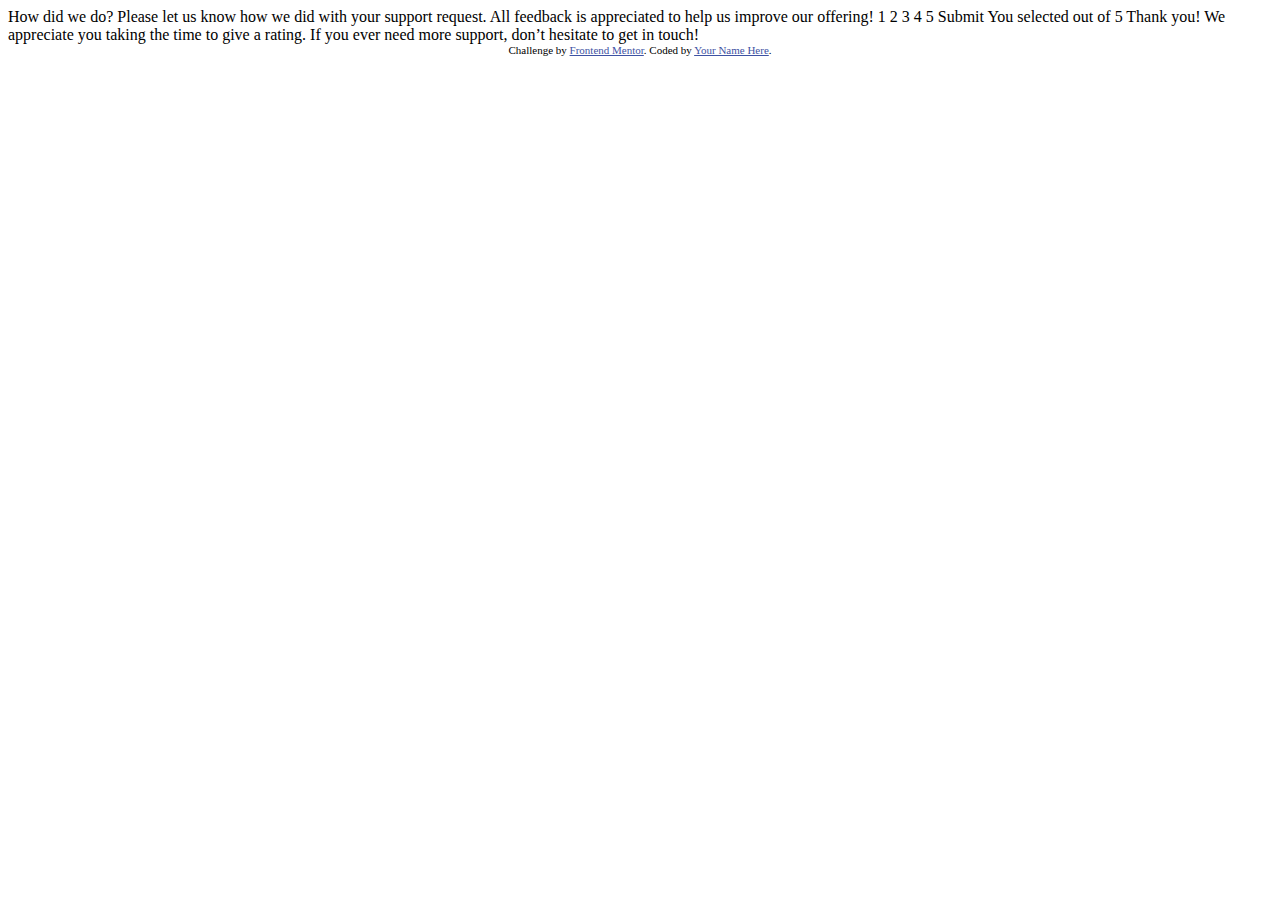
<file: interactive-rating-component-main/index.html>
<!DOCTYPE html>
<html lang="en">
<head>
  <meta charset="UTF-8">
  <meta name="viewport" content="width=device-width, initial-scale=1.0"> <!-- displays site properly based on user's device -->

  <link rel="icon" type="image/png" sizes="32x32" href="./images/favicon-32x32.png">
  
  <title>Frontend Mentor | Interactive rating component</title>

  <!-- Feel free to remove these styles or customise in your own stylesheet 👍 -->
  <style>
    .attribution { font-size: 11px; text-align: center; }
    .attribution a { color: hsl(228, 45%, 44%); }
  </style>
</head>
<body>

  <!-- Rating state start -->

  How did we do?

  Please let us know how we did with your support request. All feedback is appreciated 
  to help us improve our offering!

  1 2 3 4 5

  Submit

  <!-- Rating state end -->

  <!-- Thank you state start -->

  You selected <!-- Add rating here --> out of 5

  Thank you!

  We appreciate you taking the time to give a rating. If you ever need more support, 
  don’t hesitate to get in touch!

  <!-- Thank you state end -->

  
  <div class="attribution">
    Challenge by <a href="https://www.frontendmentor.io?ref=challenge" target="_blank">Frontend Mentor</a>. 
    Coded by <a href="#">Your Name Here</a>.
  </div>
</body>
</html>
</file>
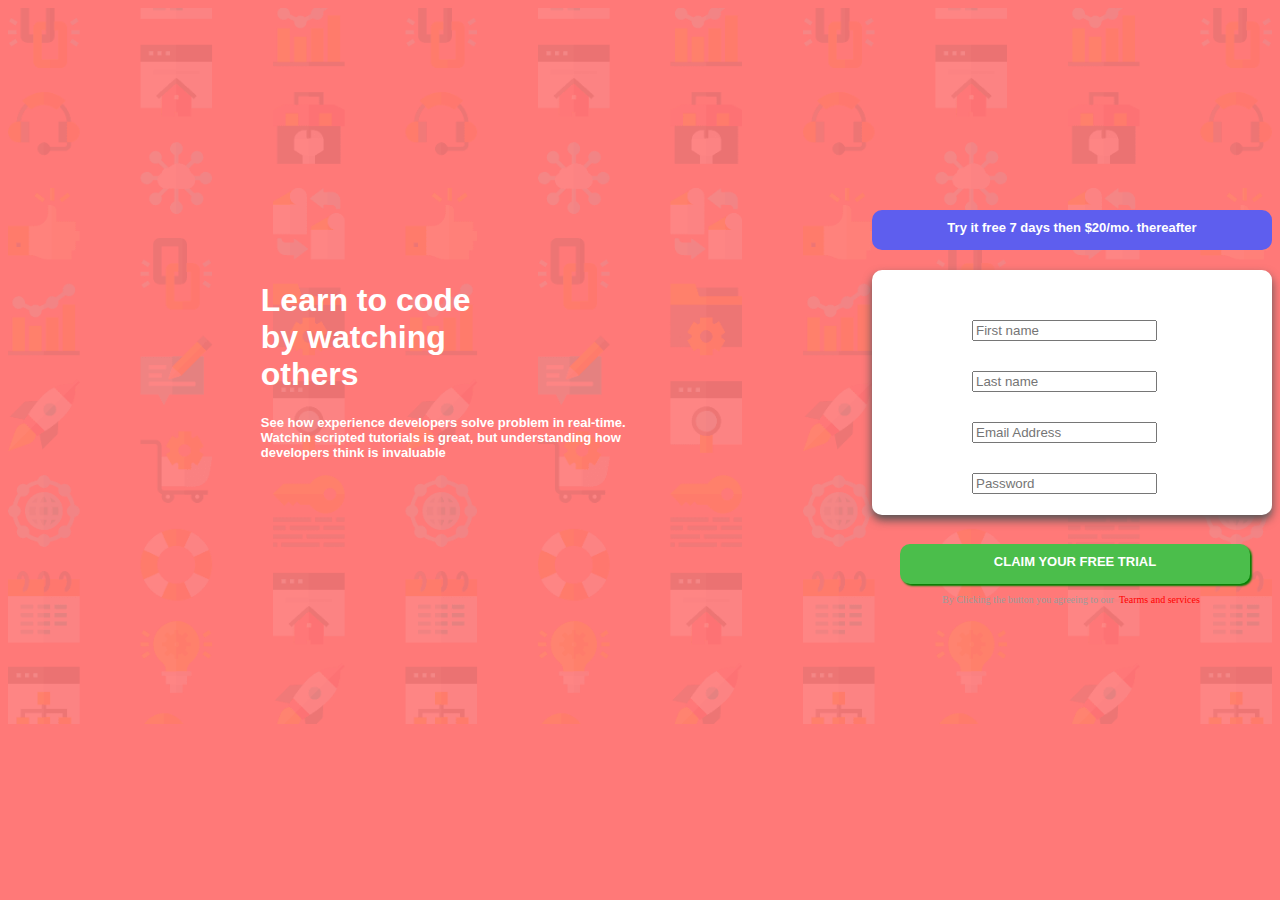
<file: MIT_3/index.html>
<!DOCTYPE html>
<html lang="en">
<head>
  

  
  <title>MIT 3 | Intro component with sign up form</title>

  <style>
    .attribution { font-size: 11px; text-align: center; }
    .attribution a { color: hsl(228, 45%, 44%); }
  </style>
  <link rel="stylesheet" href="index.css">
  
</head>
<body>
  <img src="./images/bg-intro-desktop.png">
<div class="total">

<div class="left">
<h1>Learn to code by watching others</h1>
<h2>See how experience developers solve problem in real-time. Watchin scripted tutorials is great, but understanding how developers think is invaluable </h2>

</div>

<div class="right">

<div class="but"><h1>Try it free 7 days then $20/mo. thereafter</h1></div>
<div class="box1">


  <div class="tex1"><input type="text" placeholder="First name">
  <script>
    var text = ""
    if(text === "")
    console.log();
  </script>
  </div>
  <div class="tex1"><input type="text" placeholder="Last name">
    <script>
      var text = ""
      if(text === "")
      console.log();
    </script></div>
  <div class="tex1"><input type="text" placeholder="Email Address">
    <script>
      var text = ""
      if(text === "")
      console.log();
    </script></div>
  <div class="tex1"><input type="text" placeholder="Password">
    <script>
      var text = ""
      if(text === "")
      console.log();
    </script></div>

<div class="cli">
<h1>CLAIM YOUR FREE TRIAL</h1></div>
<div class="t">
<div class="hh">By Clicking the button you agreeing to our</div>
<div class="hhh">Tearms and services</div>
</div>

</div>



</div>








</div>
</body>
</html>
</file>
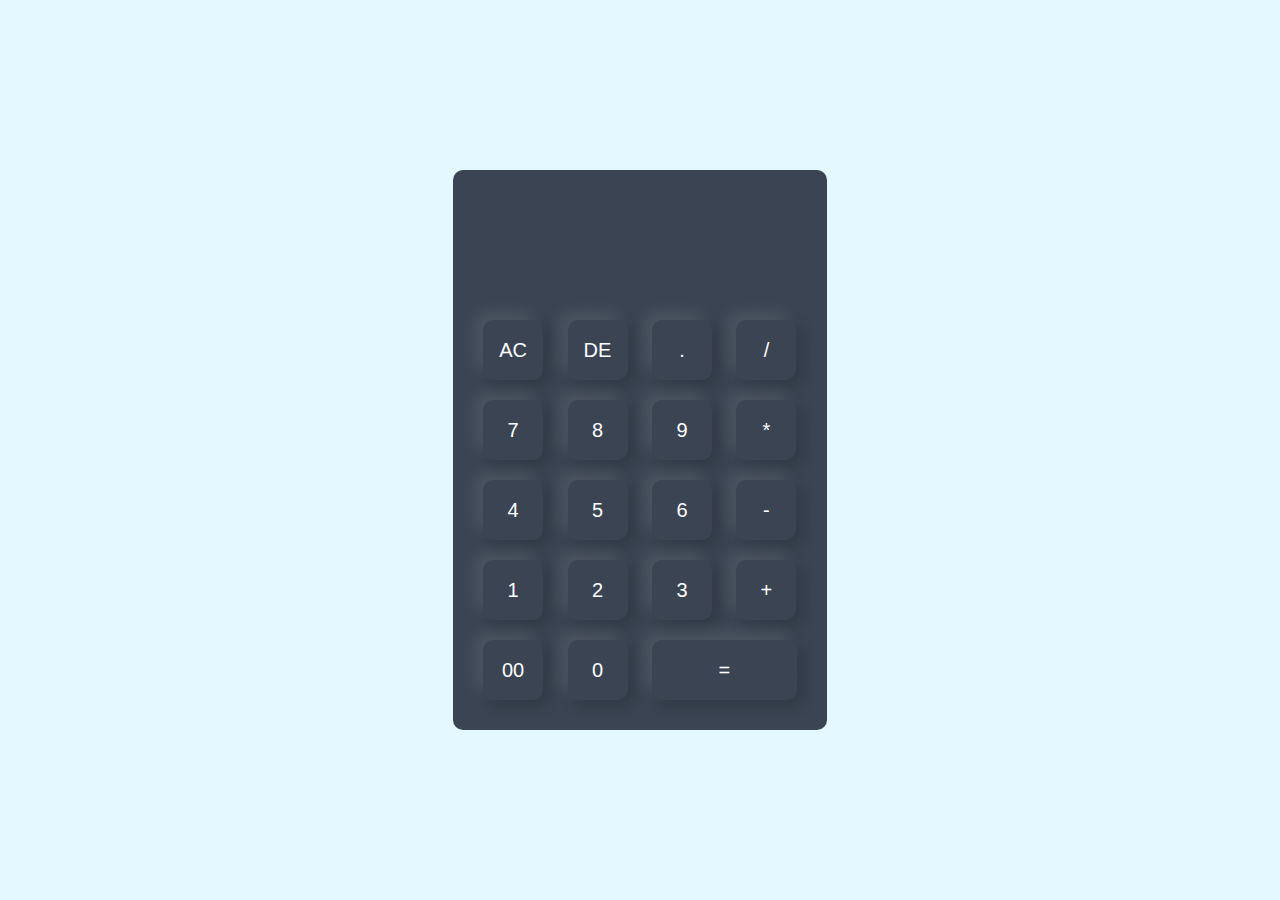
<file: cal.html>
<!DOCTYPE html>
<html>
    <head>
        <title>
            calculator
        </title>
        <link rel="stylesheet" href="cal.css">
    </head>
    <body>
<div class="container">

<div class="calculator">
    <form>
        <div class="display">
        <input type="text" name="display">
    </div>
    

<div>
    <input type="button" value="AC" onclick="display .value = ''">
    <input type="button" value="DE" onclick="display.value= display.value.slice(0,-1)">
    <input type="button" value="." onclick="display .value += '.'">
    <input type="button" value="/" onclick="display .value += '/'">
</div>

<div>
    <input type="button" value="7" onclick="display .value += '7'">
    <input type="button" value="8" onclick="display .value += '8'">
    <input type="button" value="9" onclick="display .value += '9'">
    <input type="button" value="*" onclick="display .value += '*'">
</div>

<div>
    <input type="button" value="4" onclick="display .value += '4'">
    <input type="button" value="5" onclick="display .value += '5'">
    <input type="button" value="6" onclick="display .value += '6'">
    <input type="button" value="-" onclick="display .value += '-'">
</div>

<div>
    <input type="button" value="1" onclick="display .value += '1'">
    <input type="button" value="2" onclick="display .value += '2'">
    <input type="button" value="3" onclick="display .value += '3'">
    <input type="button" value="+" onclick="display .value += '+'">
</div>

<div>
    <input type="button" value="00" onclick="display .value += '00'">
    <input type="button" value="0" onclick="display .value += '0'">
    <input type="button" value="=" onclick="display.value = eval(display.value)" class="equal">
</div>
</form>
    
</div>
</div>

    </body>
</html>
</file>
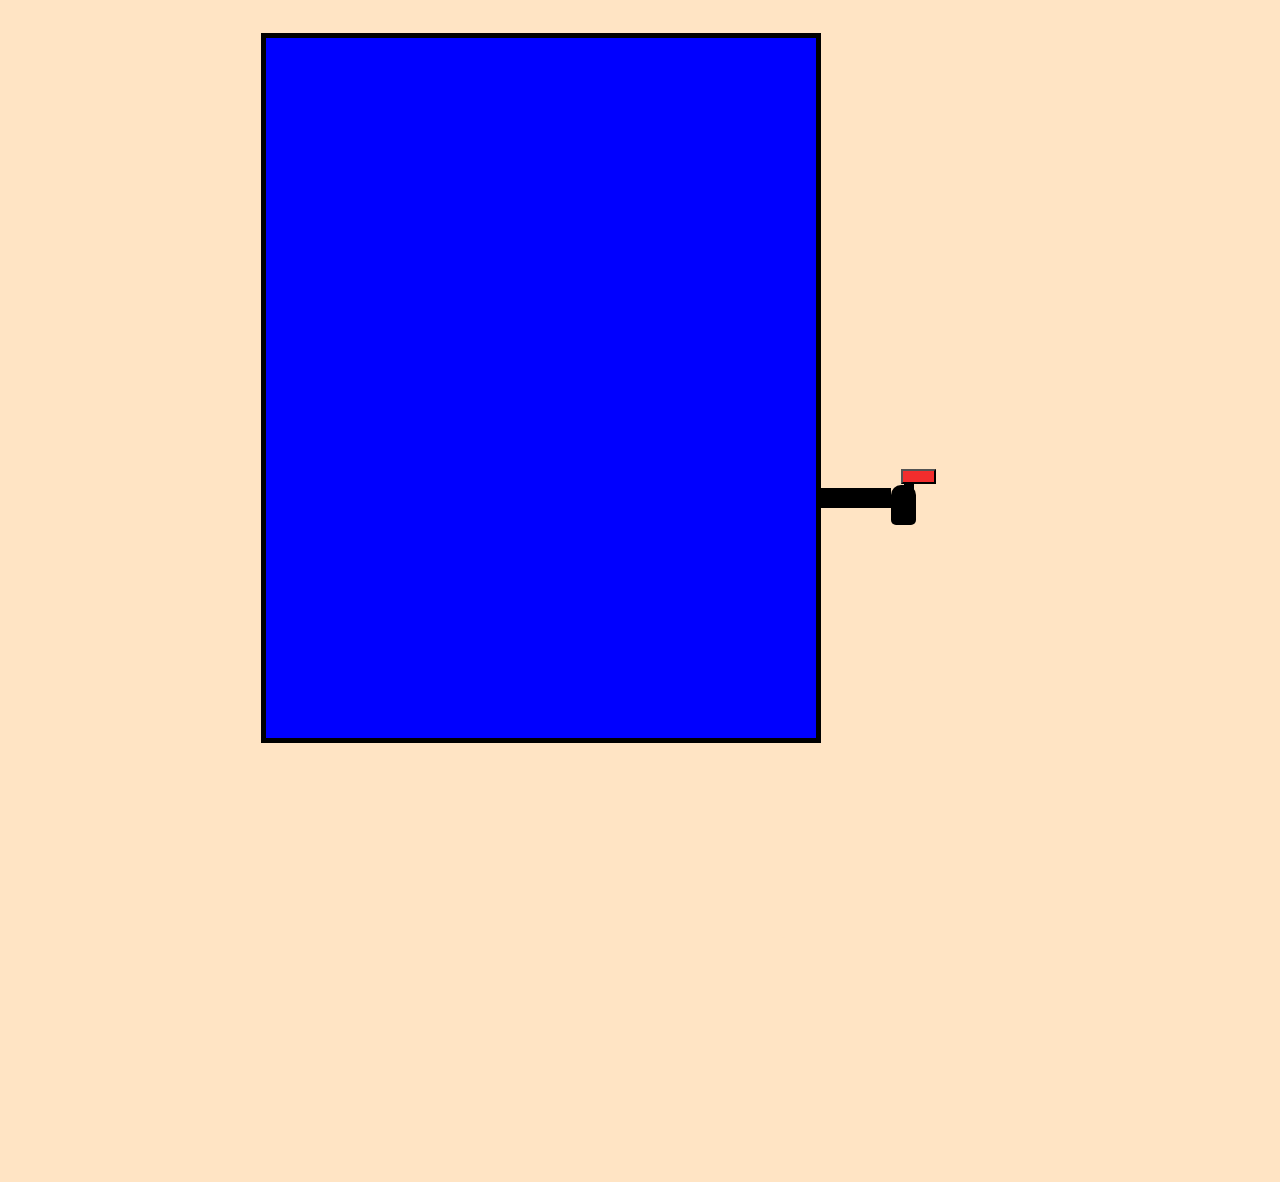
<file: intex.html>
<!DOCTYPE html>
<html lang="en">
<head>
    <meta charset="UTF-8">
    <meta name="viewport" content="width=device-width, initial-scale=1.0">
    <title>Water Level Control</title>
    <link rel="stylesheet" href="style.css">
</head>
<body>
    <div class="to">
        <div class="tank"></div> 
        <div class="box1"></div>
        <div class="box2"></div>
        <div class="box3"></div>
        <div class="box4">
            <input type="button" onclick="toggleWaterLevel() " >

        </div>
        <div class="box5"></div>
        
    </div>
    <script src="app.js"></script>
</body>
</html>
</file>
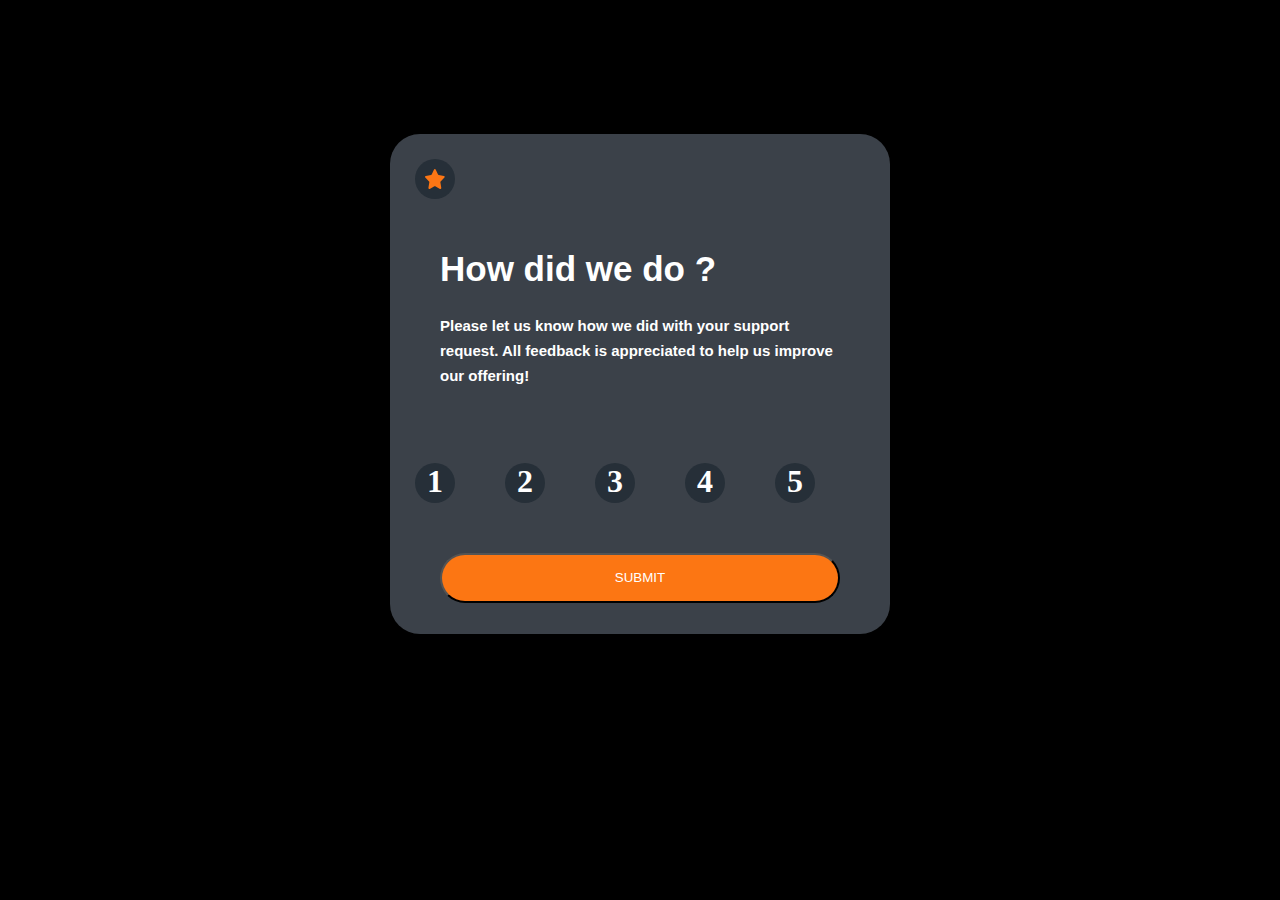
<file: interactive-rating-component-main/intex.html>
<!DOCTYPE html>
<html lang="en">
<head>
    <meta charset="UTF-8">
    <meta name="viewport" content="width=device-width, initial-scale=1.0">
    <title>rating</title>
    <link rel="stylesheet" href="style.css">
</head>
<body>
    <div class="box">

        <div class="circle"><img src="./images/icon-star.svg"></div>
        <div class="lett">
            <h1>How did we do ?</h1>
            <h2>Please let us know how we did with your support request. All feedback is appreciated 
                to help us improve our offering!</h2>
        </div>

        <div class="rating">

            <div class="c1"><h1>1</h1></div>
            <div class="c1"><h1>2</h1></div>
            <div class="c1"><h1>3</h1></div>
            <div class="c1"><h1>4</h1></div>
            <div class="c1"><h1>5</h1></div>


        </div>

        <div class="but">
            <input type="button" onclick="col()" value="SUBMIT">
        </div>






    </div>
    <script src="app.js"></script>
</body>
</html>
</file>
<file: MIT_3/index.css>
body{
    
    background-color: rgb(255, 121, 120);
    display: flex;
    overflow: hidden;
}
img{
    width: 100%;
}
.total{
    display: flex;
    margin-left: -80%;
    margin-top: 20%;
}
.left{
    margin-right: 0%;
}
.left h1{
    font-family: "Poppins",'Gill Sans', 'Gill Sans MT', Calibri, 'Trebuchet MS', sans-serif;
   
    margin-right: 70%;
    color: white;
}
.left h2{
    font-family: "Poppins",'Gill Sans', 'Gill Sans MT', Calibri, 'Trebuchet MS', sans-serif;
    font-size: small;
    color: white;
    margin-right: 55%;
}
.right{
    margin-top: -10%;
    margin-left: -20%;
}
.but{
    margin-bottom: 70px;
    border-radius: 10px;
   padding: 0px;
   width: 400px;
   height: 40px;
   background-color: rgb(94, 94, 238);
   cursor: pointer; 
}
.but h1{
    padding-top: 10px;
    margin-top: 50px;
    justify-content: center;
    text-align: center;
    font-family: "Poppins",'Gill Sans', 'Gill  Sans MT', Calibri, 'Trebuchet MS', sans-serif;
    font-size: small;
    color: #ffffff;
}
.box1{
    box-shadow: 0px 5px 10px rgb(83, 83, 83);
    padding-top: 20px;
    margin-top: -50px;
    border-radius: 10px;
    width: 400px;
    height: 40%;
    background-color: white;
}
.tex1{
    
    margin-left: 100px;
    margin-top: 30px;
}

.cli{
    margin-left: 100px;
    margin-top: 30px;
}
.cli{
    cursor: pointer; 
   margin-left: 7%;
    border-radius: 10px;
   
   width: 350px;
   height: 40px;
   background-color: rgb(75, 190, 75);
   box-shadow: 2px 2px 2px green;
}
.cli h1{
    padding-top: 10px;
    margin-top: 50px;
    justify-content: center;
    text-align: center;
    font-family: "Poppins",'Gill Sans', 'Gill  Sans MT', Calibri, 'Trebuchet MS', sans-serif;
    font-size: small;
    color: #ffffff;
}
.t{
    display: flex;
    padding: 10px 70px;
    font-size: x-small;
}
.hh{
color: rgb(157, 156, 156);
}
.hhh{
    cursor: pointer;
    margin-left: 5px;
    color: red;
}
</file>
<file: cal.css>
*{
    margin: 0;
    padding: 0;
    font-family: 'poppins', sans-serif;
    box-sizing: border-box;
}
.container{
    width: 100%;
    height: 100vh;
    background-color:#e3f9ff;
    display: flex;
    align-items: center;
    justify-content: center;
}
.calculator{
    background-color: #3a4452;
    padding: 20px;
    border-radius: 10px;
}
.calculator form input{
    border: 0;
    outline: 0;
    width: 60px;
    height: 60px;
    border-radius: 10px;
    box-shadow: -8px -8px 15px rgba(255,255,255,0.1) , 5px 5px 15px rgba(0,0,0,0.2);
    background-color: transparent;
    font-size: 20px;
    color: #fff;
    cursor: pointer;
    margin: 10px;
}
form .display{
    display: flex;
    justify-content: flex-end;
    margin: 20px 0;
}
form .display input{
    text-align: right;
    flex: 1;
    font-size: 45px;
    box-shadow: none;
}

form input.equal{
    width: 145px;
}
</file>
<file: style.css>
body {
    background-color: bisque;
    overflow: hidden;
}

.to {
    display: flex;
    flex-direction: row;
}

.tank {
    position: relative;  
    margin: 2% 20%;
    width: 550px;
    height: 700px;
    border: 5px solid black; 
    background: linear-gradient(to top, blue 100%, transparent 0%);  

}

.box1 {
    margin: 38% -20%;
    width: 70px;
    height: 20px;
    background-color: black;
}

.box2 {
    margin: 37.7% 20%;
    width: 25px;
    height: 40px;
    background-color: black;
    border-top-left-radius: 10px;
    border-top-right-radius: 10px;
    border-bottom-right-radius: 5px;
    border-bottom-left-radius: 5px;
    z-index: 999;
}

.box3 {
    margin: 36.8% -20.9%;
    width: 10px;
    height: 30px;
    background-color: black;
}

.box4 {
    margin: 39% 20.12%;
    width: 20px;
    height: 180px;
    border-bottom-left-radius: 15px;
    border-bottom-right-radius: 15px;
    background-color: bisque;
}

.box4 input {
    position: absolute;
    margin: -2.5% -0.3%;
    width: 35px;
    height: 15px;
    background-color: rgb(242, 45, 45);
}
.box5{
    /* margin: 39% 20.12%; */
    margin-left: -403px;
    margin-top: 750px;
    width: 20px;
    height: 180px;
    border-bottom-left-radius: 15px;
    border-bottom-right-radius: 15px;
    background-color:bisque;
}
.error{
    /* margin: 39% 20.12%; */
    margin-left: -403px;
    margin-top: 750px;
    width: 20px;
    height: 180px;
    border-bottom-left-radius: 15px;
    border-bottom-right-radius: 15px;
    background-color: blue;
}
</file>
<file: interactive-rating-component-main/style.css>
body{
    overflow: hidden;
    background-color: black;
    display: flex;
    justify-content: center;
    align-items: center;
}
.box{
    border-radius: 30px;
    margin-top: 10%;
    justify-content: center;
    align-items: center;
    width: 500px;
    height: 500px;
    background-color: rgb(59, 65, 73);
}
.circle{
    display: flex;
    margin: 5% 5%;

    width: 40px;
    height: 40px;
    border-radius: 50px;
    background-color: rgb(38, 47, 56);
}
.circle img{
    margin: 25% 25%;
    width: 20px;
    height: 20px;
}
.lett{
    margin: 10%;
}
.lett h1{
 font-family: 'Franklin Gothic Medium', 'Arial Narrow', Arial, sans-serif;
   color: white;
   font-size: 35px;
}
.lett h2{
    font-family: 'Gill Sans', 'Gill Sans MT', Calibri, 'Trebuchet MS', sans-serif;
      color: white;
      font-size: 15px;
      line-height: 25px;
   }
   .rating{
    display: flex;
    flex-direction: row;
   }
   .c1{
        display: flex;
        margin: 5% 5%;
    
        width: 40px;
        height: 40px;
        border-radius: 50px;
        background-color: rgb(38, 47, 56);

   }
   .c1 h1{
    color: white;
    
        margin: 1% 30%;
        width: 20px;
        height: 20px;

   }
   .but input{
    cursor: pointer;
    margin: 5% 10%;
    width: 400px;
    height: 50px;
    border-radius: 50px;
    background-color: rgb(252, 118, 19);
   }
   .but input{
    color: white;
    
   }
   .error1{
    cursor: pointer;
    margin: 5% 10%;
    width: 400px;
    height: 50px;
    border-radius: 50px;
    background-color: rgb(255, 255, 255);
   }
</file>
